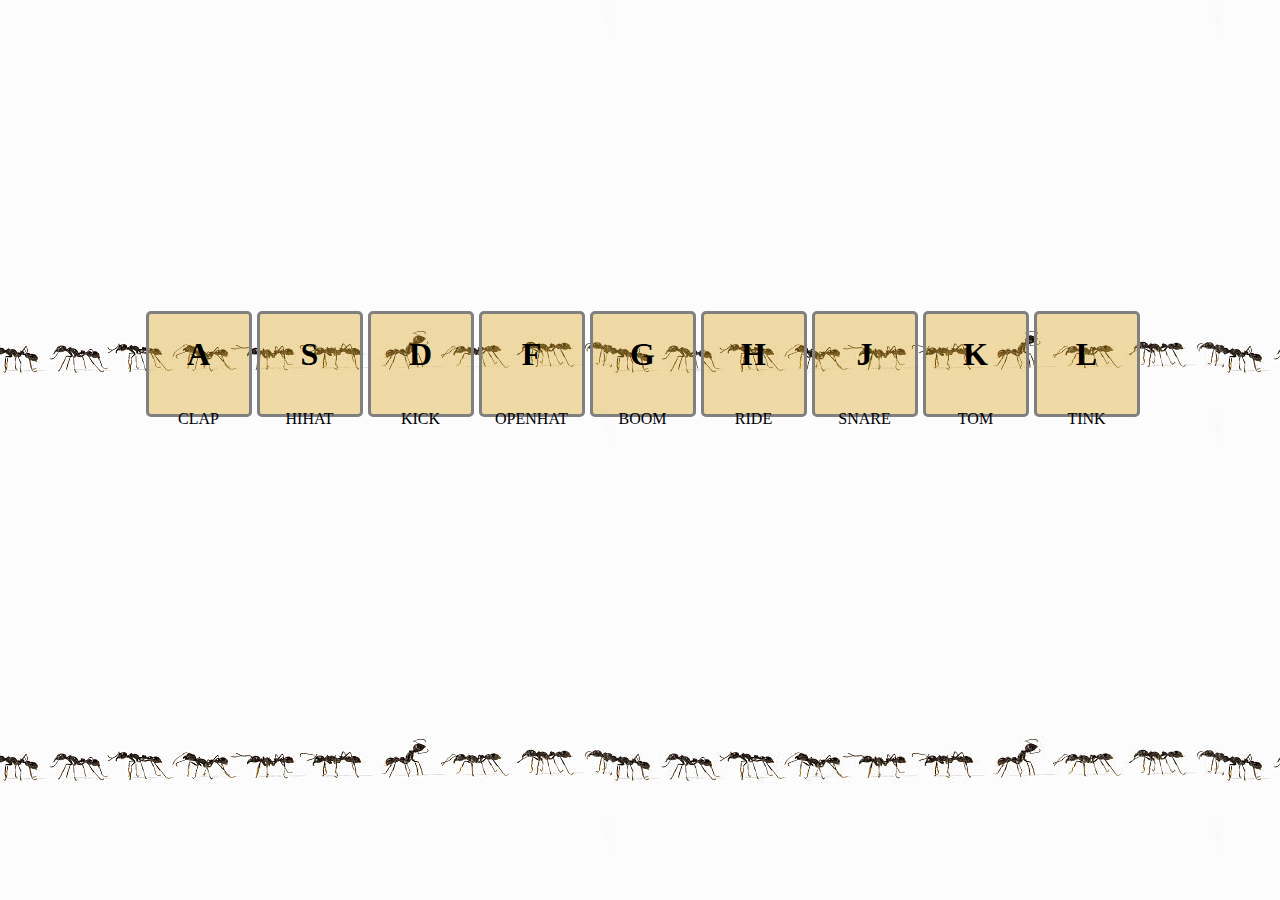
<file: day1/index.html>
<!DOCTYPE html>
<html lang="en">
<head>
    <meta charset="UTF-8">
    <meta http-equiv="X-UA-Compatible" content="IE=edge">
    <meta name="viewport" content="width=device-width, initial-scale=1.0">
    <link rel="stylesheet" href="styles.css">
    <title>Drum Case</title>
</head>
<body>
    <div id="thisIsIt">
        <script src="script.js"></script>
        <script>displayAllBoxes();</script>
    </div>
</body>
</html>
</file>
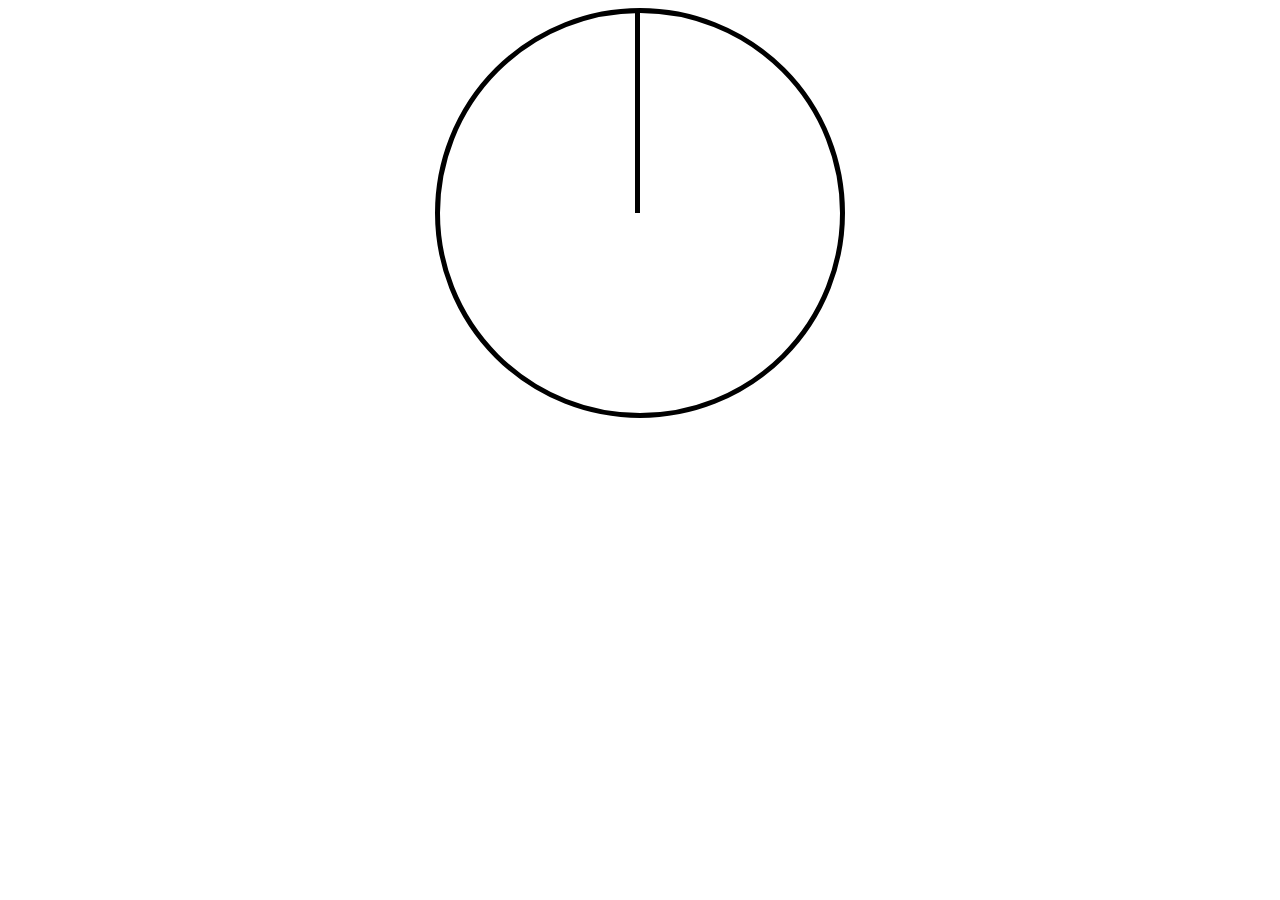
<file: day2/index.html>
<!DOCTYPE html>
<html lang="en">
<head>
    <meta charset="UTF-8">
    <meta http-equiv="X-UA-Compatible" content="IE=edge">
    <meta name="viewport" content="width=device-width, initial-scale=1.0">
    <link rel="stylesheet" href="style.css">
    <title>Document</title>
</head>
<body>
    
    <div id="watch">
        <div class="hand hours"></div>
        <div class="hand minutes"></div>
        <div class="hand seconds"></div>
    </div>
    <script src="script.js"></script>
</body>
</html>
</file>
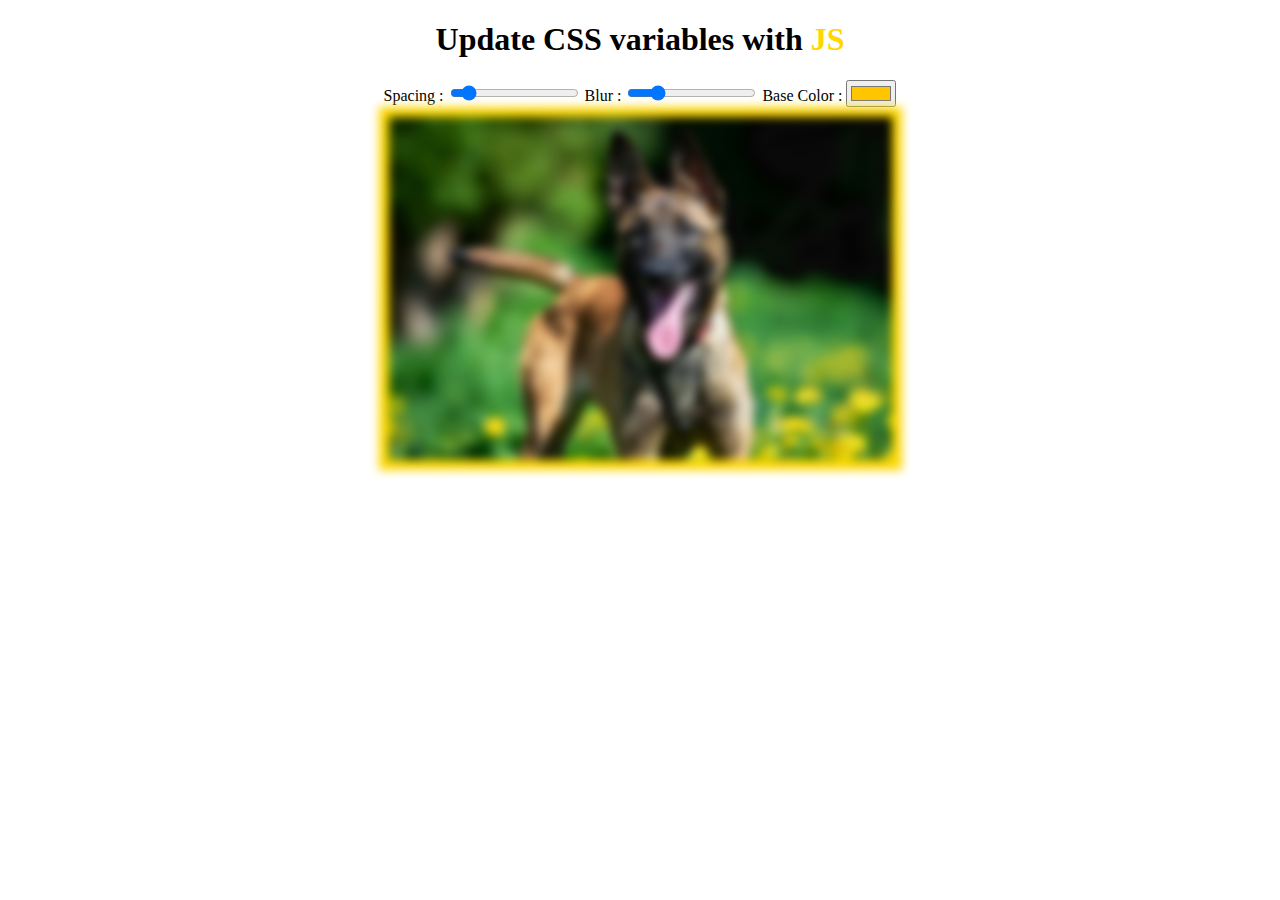
<file: day3/index.html>
<!DOCTYPE html>
<html lang="en">
<head>
    <meta charset="UTF-8">
    <meta http-equiv="X-UA-Compatible" content="IE=edge">
    <meta name="viewport" content="width=device-width, initial-scale=1.0">
    <link rel="stylesheet" href="styles.css">
    <title>Document</title>
</head>
<body>
    <h1>Update CSS variables with  <span class="colored">JS</span> </h1>

    <div class="controls">
        <label>Spacing :</label>        
        <input type="range" name="space" id="space" min="0" max="100" value="10" data-sizing="px">

        <label>Blur :</label>           
        <input type="range" name="blur" id="Blur" min="0" max="50" value="10" data-sizing="px">

        <label>Base Color :</label>     
        <input type="color" name="color" id="Color" value="#ffc600">
    </div>

    <img src="malinois.jpg" alt="haw haw" id="target">

    <script src="script.js"></script>
    <script></script>

</body>
</html>
</file>
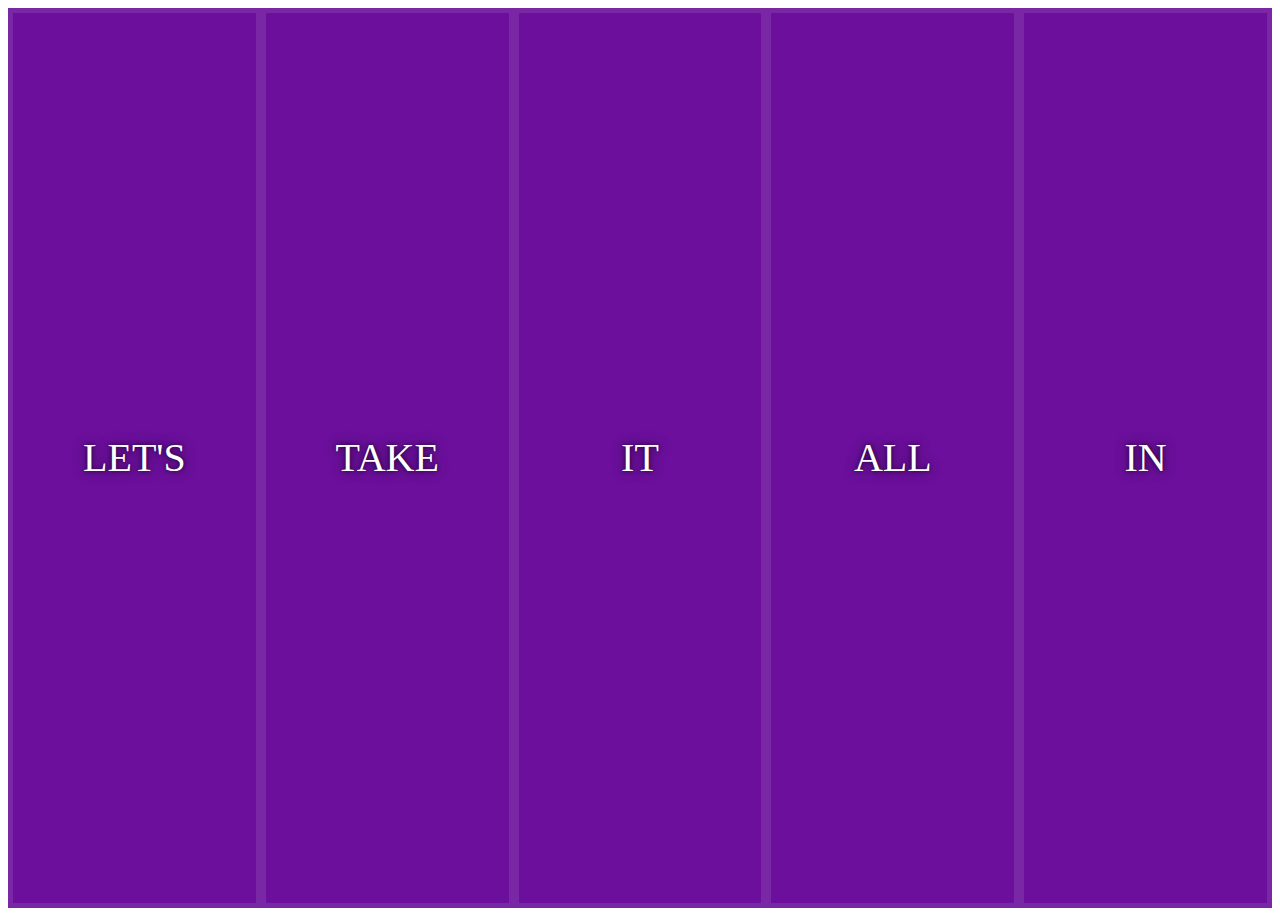
<file: day5/index.html>
<!DOCTYPE html>
<html lang="en">
<head>
    <meta charset="UTF-8">
    <meta http-equiv="X-UA-Compatible" content="IE=edge">
    <meta name="viewport" content="width=device-width, initial-scale=1.0">
    <title>Day 5</title>
    <link rel="stylesheet" href="style.css">
</head>
<body>
    <div id="container"></div>
    <script src="script.js"></script>
    <script>displayAllBoxes()</script>
    
</body>
</html>
</file>
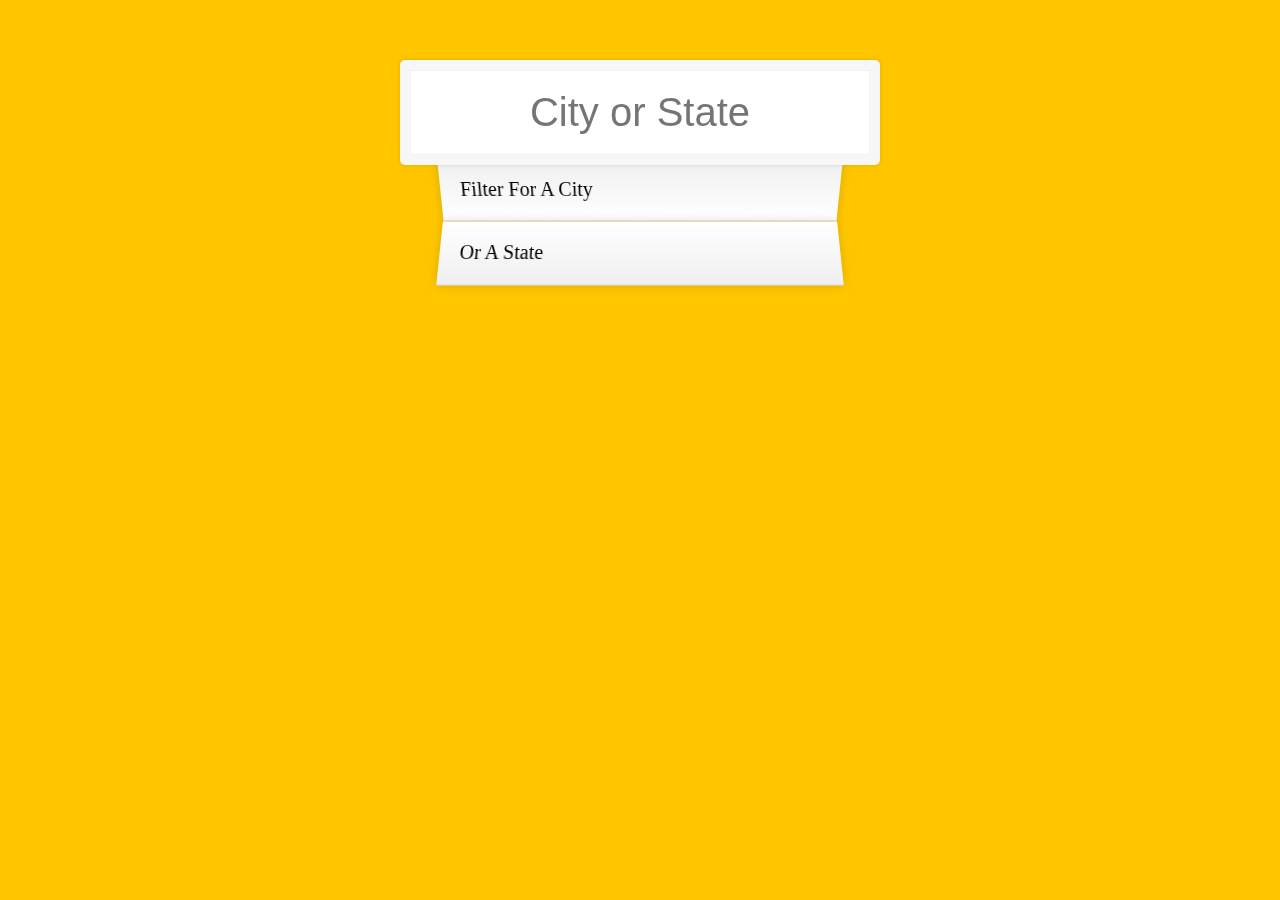
<file: day6/index.html>
<!DOCTYPE html>
<html lang="en">
<head>
    <meta charset="UTF-8">
    <meta http-equiv="X-UA-Compatible" content="IE=edge">
    <meta name="viewport" content="width=device-width, initial-scale=1.0">
    <title>Day 6</title>
    <link rel="stylesheet" href="styles.css">
</head>
<body>
    <form class="search-form">
        <input type="text" class="search" placeholder="City or State">
        <ul class="suggestions">
            <li>Filter for a city</li>
            <li>or a state</li>
        </ul>
    </form>
    <script src="script.js"></script>
    <script></script>
</body>
</html>
</file>
<file: day1/styles.css>
body{
    background-image: url(Images/ant.jpg);
}
.case{
    border: 3px solid gray;
    width: 100px;
    height: 100px;
    display: flex;
    flex-direction: column;
    justify-content: space-around;
    align-items: center;
    margin-top: 24%;
    background-color: rgba(218, 165, 32, 0.389);
    margin-left: 5px;
    border-radius: 5px;
    transition: all 0.07s;
}
.playing{
    transform:scale(1.1);
    border-color:#ffc600;
    box-shadow:0010px#ffc600;
}
#thisIsIt{
    display: flex;
    flex-direction: row;
    justify-content: center;
    align-items: center;
}
</file>
<file: day2/style.css>
#watch{
    height: 400px;
    width: 400px;
    border-radius: 50%;
    border: 5px solid black;
    margin: auto;
    transform: rotate(90deg);
}
.hand{
    height: 5px;
    width: 200px;
    
    position:absolute;
    top:200px;
    transform-origin: 100%;
    
}
.hours{
    background-color: gold;
}
.minutes{
    background-color: silver;
}
.seconds{
    background-color: black;
}
</file>
<file: day3/styles.css>
:root{
    --space: 10px;
    --blur: 5px;
    --color: gold;
}
.colored{
    color: var(--color);
}
body{
    text-align: center;
}
input[type="range"]{
    color: beige;
}
img{
    padding: var(--space);
    background-color: var(--color);
    filter: blur(var(--blur));
}
</file>
<file: day5/style.css>
#container{
    display: flex;
    min-height: 100vh;
    overflow: hidden;
}
.item{
    background: #6B0F9C;
    box-shadow: inset 0 0 0 5px rgba(255,255,255,0.1);
    color: white;
    text-align: center;

    /* Safari transitionend event.propertyName === flex */
    /* Chrome + FF transitionend event.propertyName === flex-grow */
    transition:
        font-size 0.7s cubic-bezier(0.61,-0.19, 0.7,-0.11),
        flex 0.7s cubic-bezier(0.61,-0.19, 0.7,-0.11),
        background 0.2s;
    font-size: 20px;
    background-size: cover;
    background-position: center;
    flex: 1;
    display: flex;
    flex-direction: column;
}
.item > * {
    margin: 0;
    width: 100%;
    transition: transform 0.5s;
    flex: 1 0 auto;
    display: flex;
    justify-content: center;
    align-items: center;
  }
.item p {
    text-transform: uppercase;
    font-family: 'Amatic SC', cursive;
    text-shadow: 0 0 4px rgba(0, 0, 0, 0.72), 0 0 14px rgba(0, 0, 0, 0.45);
    font-size: .9em;
}
.item p:nth-child(2) {
    font-size: 2em;
}
.item.open{
    flex:5;
    font-size: 40px;
}
.item > *:first-child { transform: translateY(-100%); }
    .item.open > *:first-child { transform: translateY(0); }
    .item > *:last-child { transform: translateY(100%); }
    .item.open > *:last-child { transform: translateY(0); }
@media only screen and (max-width: 600px) {
    .panel p {
        font-size: 1em;
    }
}
</file>
<file: day6/styles.css>
html {
    box-sizing: border-box;
    background: #ffc600;
    font-family: 'helvetica neue';
    font-size: 20px;
    font-weight: 200;
}

*, *:before, *:after {
    box-sizing: inherit;
}

input {
    width: 100%;
    padding: 20px;
}

.search-form {
    max-width: 400px;
    margin: 50px auto;
}

input.search {
    margin: 0;
    text-align: center;
    outline: 0;
    border: 10px solid #F7F7F7;
    width: 120%;
    left: -10%;
    position: relative;
    top: 10px;
    z-index: 2;
    border-radius: 5px;
    font-size: 40px;
    box-shadow: 0 0 5px rgba(0, 0, 0, 0.12), inset 0 0 2px rgba(0, 0, 0, 0.19);
}

.suggestions {
    margin: 0;
    padding: 0;
    position: relative;
    /*perspective: 20px;*/
}

.suggestions li {
    background: white;
    list-style: none;
    border-bottom: 1px solid #D8D8D8;
    box-shadow: 0 0 10px rgba(0, 0, 0, 0.14);
    margin: 0;
    padding: 20px;
    transition: background 0.2s;
    display: flex;
    justify-content: space-between;
    text-transform: capitalize;
}

.suggestions li:nth-child(even) {
    transform: perspective(100px) rotateX(3deg) translateY(2px) scale(1.001);
    background: linear-gradient(to bottom,  #ffffff 0%,#EFEFEF 100%);
}

.suggestions li:nth-child(odd) {
    transform: perspective(100px) rotateX(-3deg) translateY(3px);
    background: linear-gradient(to top,  #ffffff 0%,#EFEFEF 100%);
}

span.population {
    font-size: 15px;
    text-align: right;
}

.hl {
    background: #ffc600;
}
</file>
